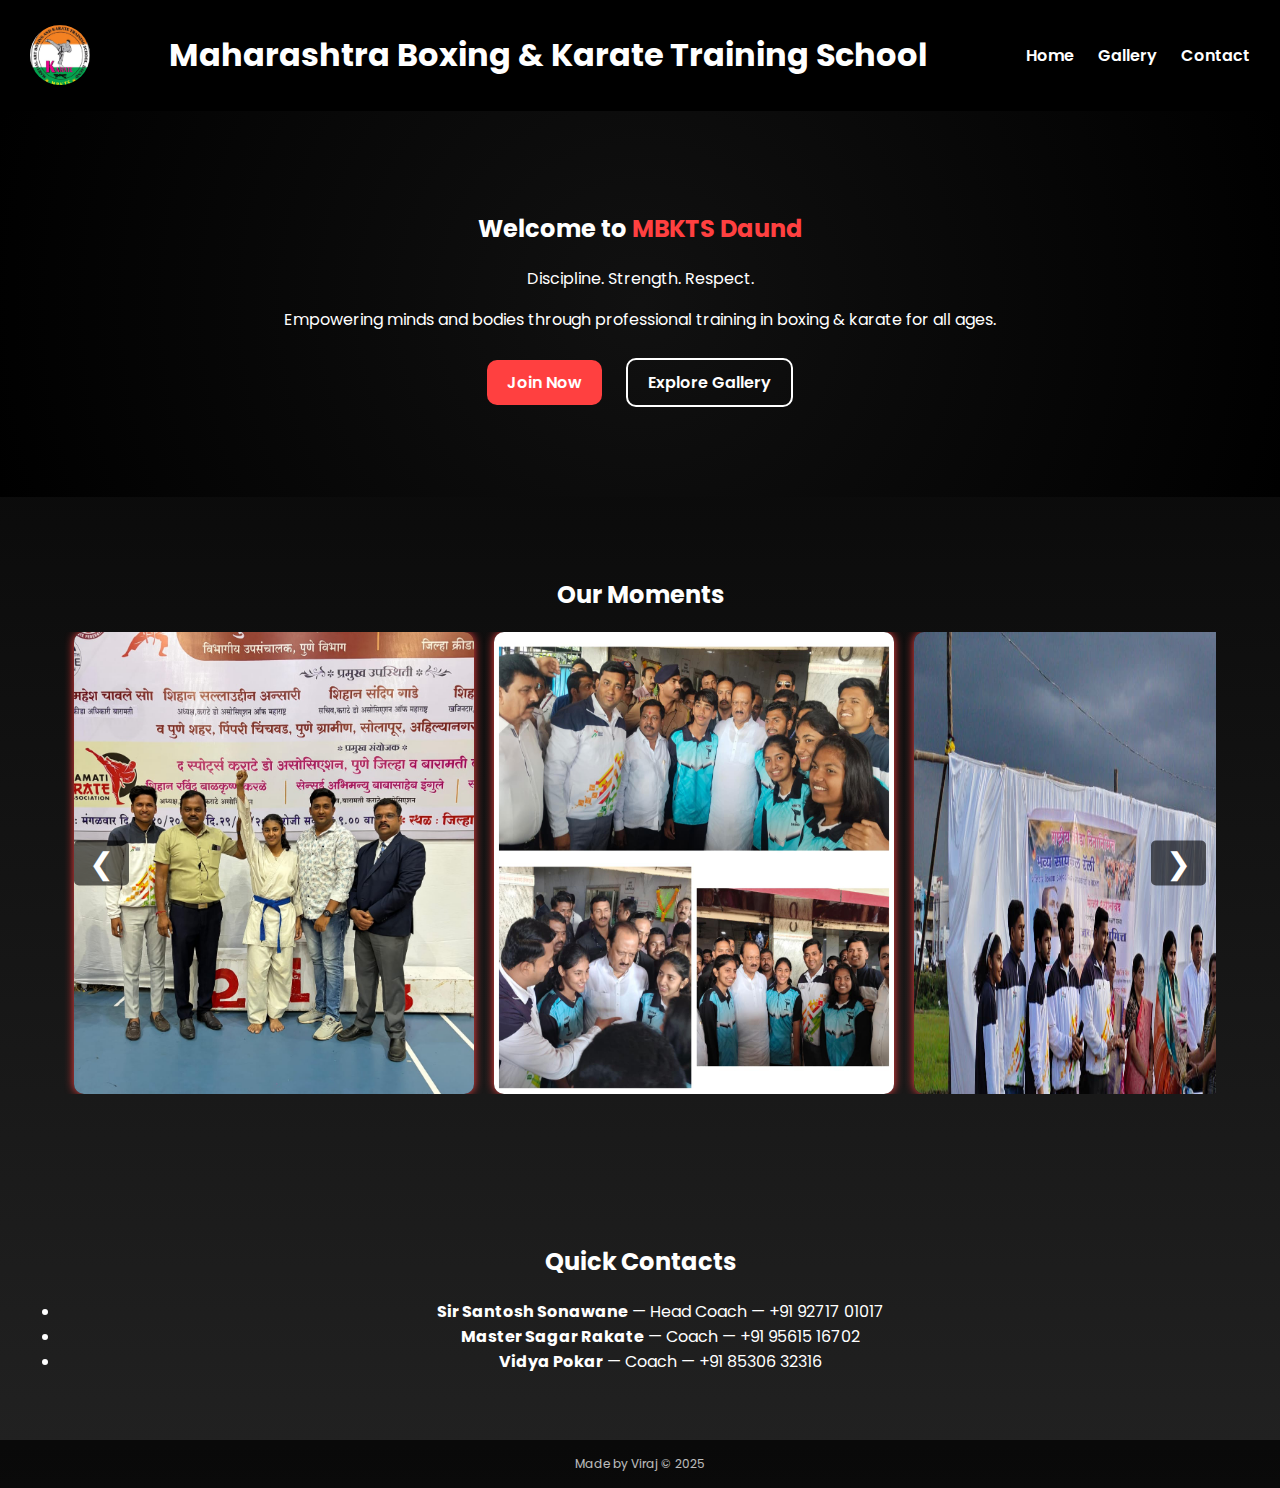
<file: index.html>
<!DOCTYPE html>
<html lang="en">
<head>
  <meta charset="UTF-8" />
  <meta name="viewport" content="width=device-width, initial-scale=1.0" />
  <title>MBKTS Daund | Karate & Boxing</title>
  <link rel="stylesheet" href="style.css" />
  <script defer src="script.js"></script>
  <link href="https://fonts.googleapis.com/css2?family=Poppins:wght@400;600;700&display=swap" rel="stylesheet">
</head>
<body>
  <header>
    <img src="images/logo.jpg" class="logo" alt="MBKTS Logo" />
    <h1>Maharashtra Boxing & Karate Training School</h1>
    <nav>
      <a href="#">Home</a>
      <a href="#gallery">Gallery</a>
      <a href="contact">Contact</a>
    </nav>
  </header>

  <section class="hero">
    <h2>Welcome to <span>MBKTS Daund</span></h2>
    <p>Discipline. Strength. Respect.</p>
    <p>Empowering minds and bodies through professional training in boxing & karate for all ages.</p>
    <div class="buttons">
      <a href="#contact" class="join-btn">Join Now</a>
      <a href="#gallery" class="gallery-btn">Explore Gallery</a>
    </div>
  </section>

  <section id="gallery" class="gallery">
    <h2>Our Moments</h2>
    <div class="carousel">
      <button class="prev">&#10094;</button>
      <div class="carousel-track">
        <img src="images/photo1.jpg" alt="Karate photo 1" />
        <img src="images/photo2.jpg" alt="Karate photo 2" />
        <img src="images/photo3.jpg" alt="Karate photo 3" />
        <img src="images/photo4.jpg" alt="Karate photo 4" />
        <img src="images/photo5.jpg" alt="Karate photo 5" />
      </div>
      <button class="next">&#10095;</button>
    </div>
  </section>

  <section id="contact" class="contact">
    <h2>Quick Contacts</h2>
    <ul>
      <li><strong>Sir Santosh Sonawane</strong> — Head Coach — +91 92717 01017</li>
      <li><strong>Master Sagar Rakate</strong> — Coach — +91 95615 16702</li>
      <li><strong>Vidya Pokar</strong> — Coach — +91 85306 32316</li>
    </ul>
  </section>

  <footer>Made by Viraj © 2025</footer>
</body>
</html>
</file>
<file: style.css>
body {
  margin: 0;
  font-family: "Poppins", sans-serif;
  background: linear-gradient(180deg, #000, #111, #222);
  color: white;
  overflow-x: hidden;
}

header {
  display: flex;
  align-items: center;
  justify-content: space-between;
  background: #000;
  padding: 10px 30px;
  box-shadow: 0 2px 8px rgba(255, 0, 0, 0.3);
}

.logo {
  width: 60px;
  height: 60px;
  border-radius: 50%;
}

nav a {
  color: white;
  text-decoration: none;
  margin-left: 20px;
  font-weight: 600;
}

nav a:hover {
  color: #ff4040;
}

.hero {
  text-align: center;
  padding: 80px 20px;
  background: radial-gradient(circle, #111, #000);
}

.hero span {
  color: #ff4040;
}

.buttons a {
  display: inline-block;
  margin: 10px;
  padding: 10px 20px;
  border-radius: 10px;
  text-decoration: none;
  font-weight: 600;
}

.join-btn {
  background: #ff4040;
  color: white;
}

.gallery-btn {
  border: 2px solid white;
  color: white;
}

.gallery {
  text-align: center;
  padding: 60px 0;
}

.carousel {
  position: relative;
  max-width: 90%;
  margin: 20px auto;
  overflow: hidden;
}

.carousel-track {
  display: flex;
  transition: transform 0.5s ease;
}

.carousel img {
  width: 100%;
  max-width: 400px;
  margin: 0 10px;
  border-radius: 10px;
  box-shadow: 0 0 10px #ff4040;
}

.prev, .next {
  position: absolute;
  top: 50%;
  transform: translateY(-50%);
  background: rgba(0,0,0,0.6);
  border: none;
  color: white;
  font-size: 30px;
  cursor: pointer;
  padding: 5px 15px;
  border-radius: 5px;
}

.prev { left: 10px; }
.next { right: 10px; }

.contact {
  padding: 50px 20px;
  text-align: center;
}

footer {
  text-align: center;
  padding: 15px;
  background: #000;
  font-size: 12px;
  opacity: 0.7;
}
</file>
